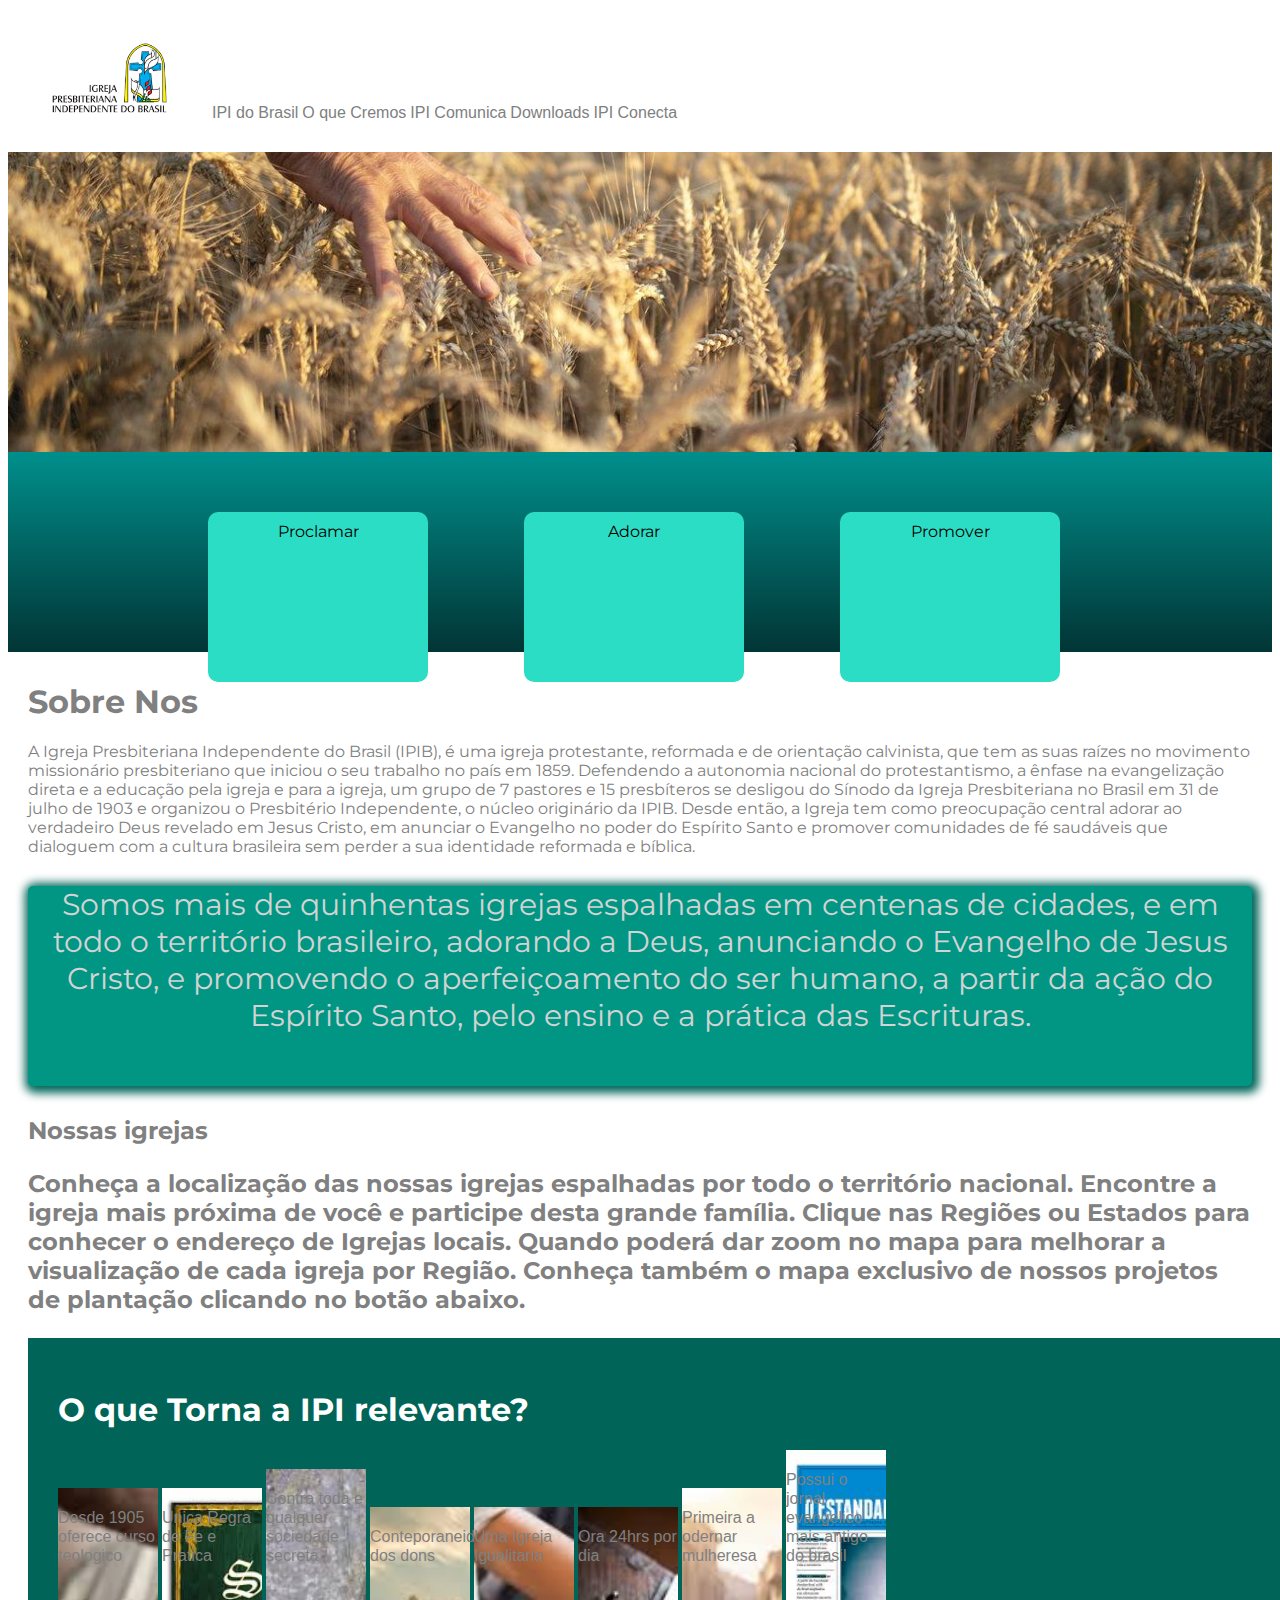
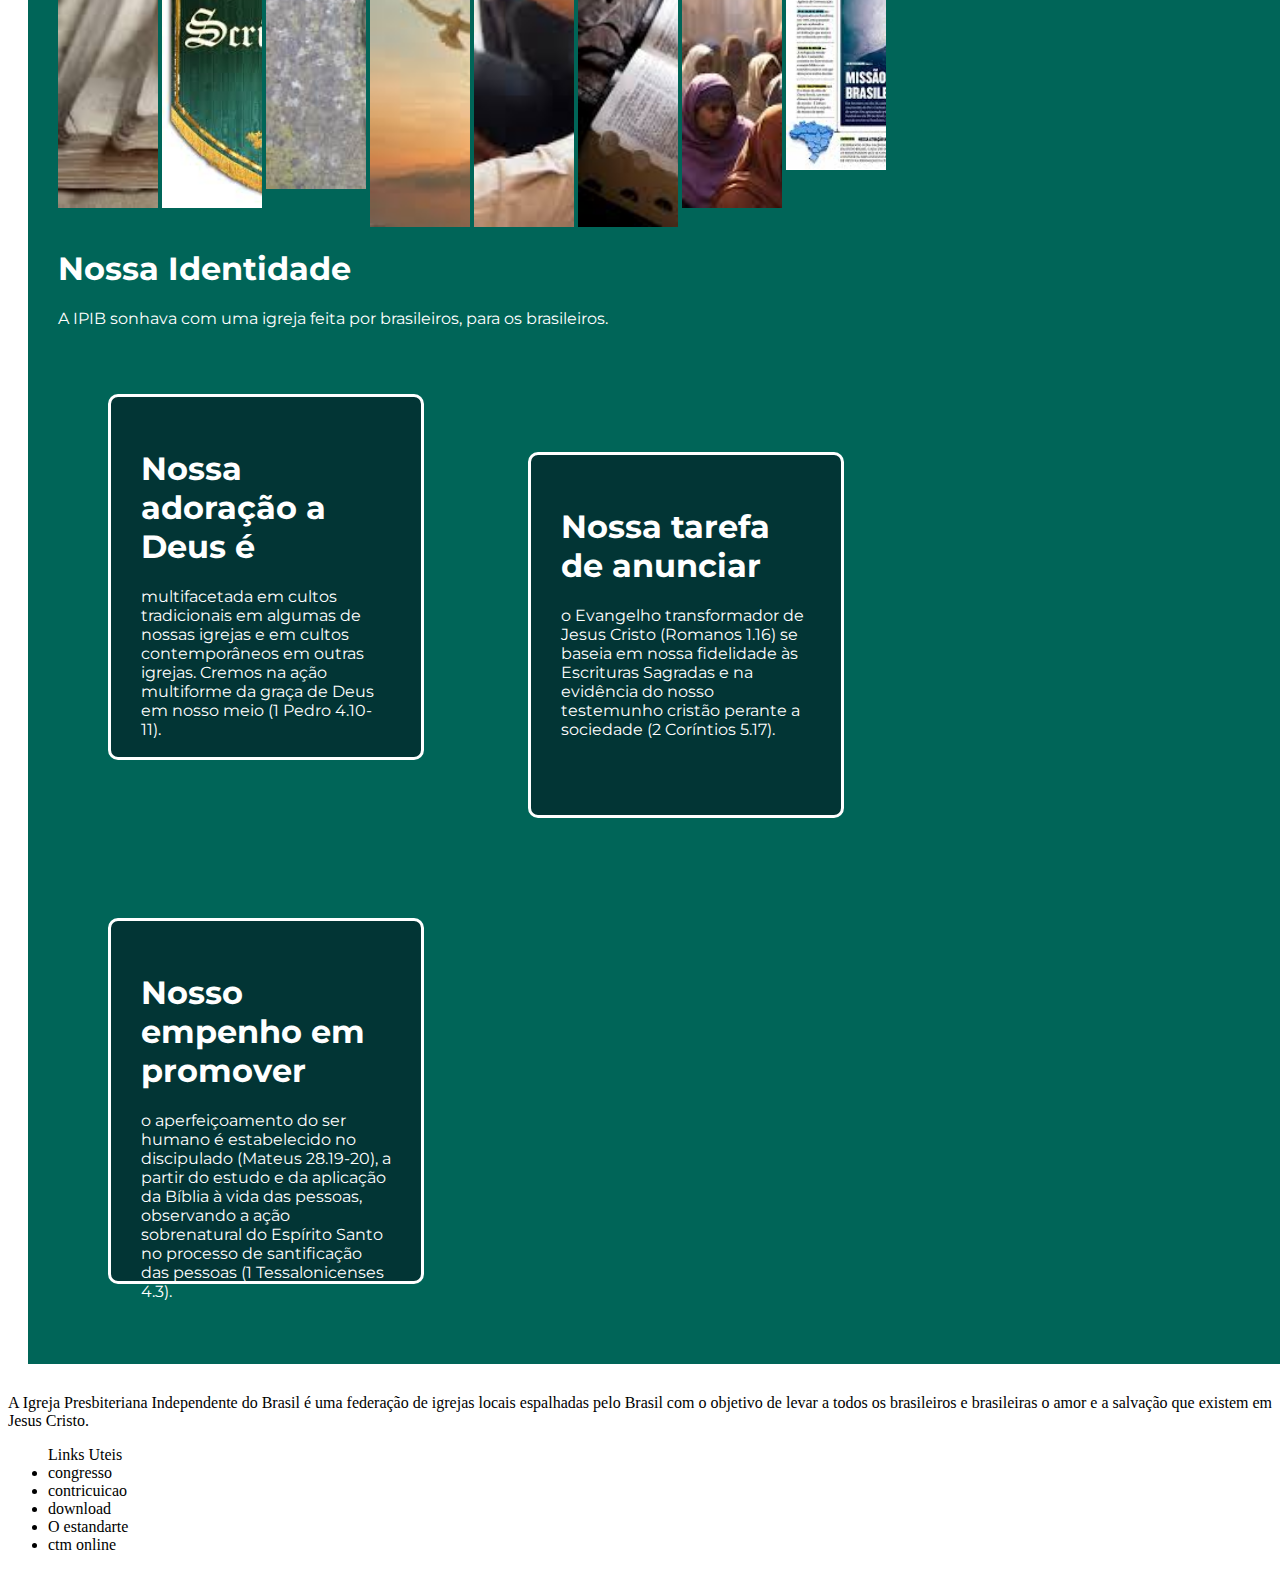
<file: index.html>
<!DOCTYPE html>
<html lang="pt-br">
<head>
    <meta charset="UTF-8">
    <meta name="viewport" content="width=device-width, initial-scale=1.0">
    <title>IPIB</title>
    <link rel="shortcut icon" href="imagens/ipi2.png" type="image/x-icon">
    <link rel="stylesheet" href="style.css">
    <style>
        @import url('https://fonts.googleapis.com/css2?family=Bebas+Neue&family=Figtree:ital,wght@0,300..900;1,300..900&family=Kaushan+Script&family=Montserrat:ital,wght@0,100..900;1,100..900&family=Roboto:ital,wght@0,100;0,300;0,400;0,500;0,700;0,900;1,100;1,300;1,400;1,500;1,700;1,900&display=swap');
        </style>
</head>
<header>
    <img src="imagens/ipi2.png" alt="">
    <a href="#">IPI do Brasil</a>
    <a href="#">O que Cremos</a>
    <a href="#">IPI Comunica</a>
    <a href="#">Downloads</a>
     <a href="#">IPI Conecta</a>
</header>
<div id="colheita"></div>
<section>
    <div class="adorar1">Adorar</div>
    <div class="adorar2">Proclamar</div>
    <div class="adorar3">Promover</div>
</section>
<main>
    <h1>Sobre Nos</h1>
    <p>
        A Igreja Presbiteriana Independente do Brasil (IPIB), é uma igreja protestante, reformada e de orientação calvinista, que tem as suas raízes no movimento missionário presbiteriano que iniciou o seu trabalho no país em 1859. Defendendo a autonomia nacional do protestantismo, a ênfase na evangelização direta e a educação pela igreja e para a igreja, um grupo de 7 pastores e 15 presbíteros se desligou do Sínodo da Igreja Presbiteriana no Brasil em 31 de julho de 1903 e organizou o Presbitério Independente, o núcleo originário da IPIB. Desde então, a Igreja tem como preocupação central adorar ao verdadeiro Deus revelado em Jesus Cristo, em anunciar o Evangelho no poder do Espírito Santo e promover comunidades de fé saudáveis que dialoguem com a cultura brasileira sem perder a sua identidade reformada e bíblica.
    </p>
    <p id="destaque">
        Somos mais de quinhentas igrejas espalhadas em centenas de cidades, e em todo o território brasileiro, adorando a Deus, anunciando o Evangelho de Jesus Cristo, e promovendo o aperfeiçoamento do ser humano, a partir da ação do Espírito Santo, pelo ensino e a prática das Escrituras.
    </p>
    <h2>
        Nossas igrejas
        <p>Conheça a localização das nossas igrejas espalhadas por todo o território nacional. Encontre a igreja mais próxima de você e participe desta grande família.

            Clique nas Regiões ou Estados para conhecer o endereço de Igrejas locais. Quando poderá dar zoom no mapa para melhorar a visualização de cada igreja por Região.
            
            Conheça também o mapa exclusivo de nossos projetos de plantação clicando no botão abaixo.
        </p>
    </h2>
    <aside>
        <h1>O que Torna a IPI relevante?</h1>
        <nav>
            <div id="cx1" class="cx"><a href="#">Desde 1905 oferece curso teologico</a></div>
            <div id="cx2" class="cx"><a href="#">Unica Regra de Fe e Pratica</a></div>
            <div id="cx3" class="cx"><a href="#">Contra toda e qualquer sociedade secreta</a></div>
            <div id="cx4" class="cx"><a href="#">Conteporaneidade dos dons</a></div>
            <div id="cx5" class="cx"><a href="#">Uma Igreja Igualitaria</a></div>
            <div id="cx6" class="cx"><a href="#">Ora 24hrs por dia</a></div>
            <div id="cx7" class="cx"><a href="#">Primeira a odernar mulheresa</a></div>
            <div id="cx8" class="cx"><a href="#">Possui o jornal evangelico mais antigo do brasil</a></div>
        </nav>
        <h1>Nossa Identidade</h1>
        <p>A IPIB sonhava com uma igreja feita por brasileiros, para os brasileiros.</p>
        <div id="adoracao" class="card">
            <h1>Nossa adoração a Deus é</h1>
            <p>multifacetada em cultos tradicionais em algumas de nossas igrejas e em cultos contemporâneos em outras igrejas. Cremos na ação multiforme da graça de Deus em nosso meio
                (1 Pedro 4.10-11).</p>
        </div>
        <div id="tarefa" class="card">
            <h1>Nossa tarefa de anunciar</h1>
            <p>o Evangelho transformador de Jesus Cristo (Romanos 1.16) se baseia em nossa fidelidade às Escrituras Sagradas e na evidência do nosso testemunho cristão perante a sociedade
                (2 Coríntios 5.17).
            </p>
        </div>
        <div id="empenho" class="card">
            <h1>Nosso empenho em promover</h1>
            <p>o aperfeiçoamento do ser humano é estabelecido no discipulado (Mateus 28.19-20), a partir do estudo e da aplicação da Bíblia à vida das pessoas, observando a ação sobrenatural do Espírito Santo no processo de santificação das pessoas
                (1 Tessalonicenses 4.3).
            </p>
        </div>
    </aside>
</main>
<footer>
    <div>
        A Igreja Presbiteriana Independente do Brasil
é uma federação de igrejas locais espalhadas pelo Brasil com o objetivo de levar a todos os brasileiros e brasileiras o amor e a salvação que existem em Jesus Cristo.
    </div>
    <ul>
        Links Uteis
        <li><a href="#"></a>congresso</li>
        <li><a href="#"></a>contricuicao</li>
        <li><a href="#"></a>download</li>
        <li><a href="#"></a>O estandarte</li>
        <li><a href="#"></a>ctm online</li>
    </ul>
</footer>
<body>
    
</body>
</html>
</file>
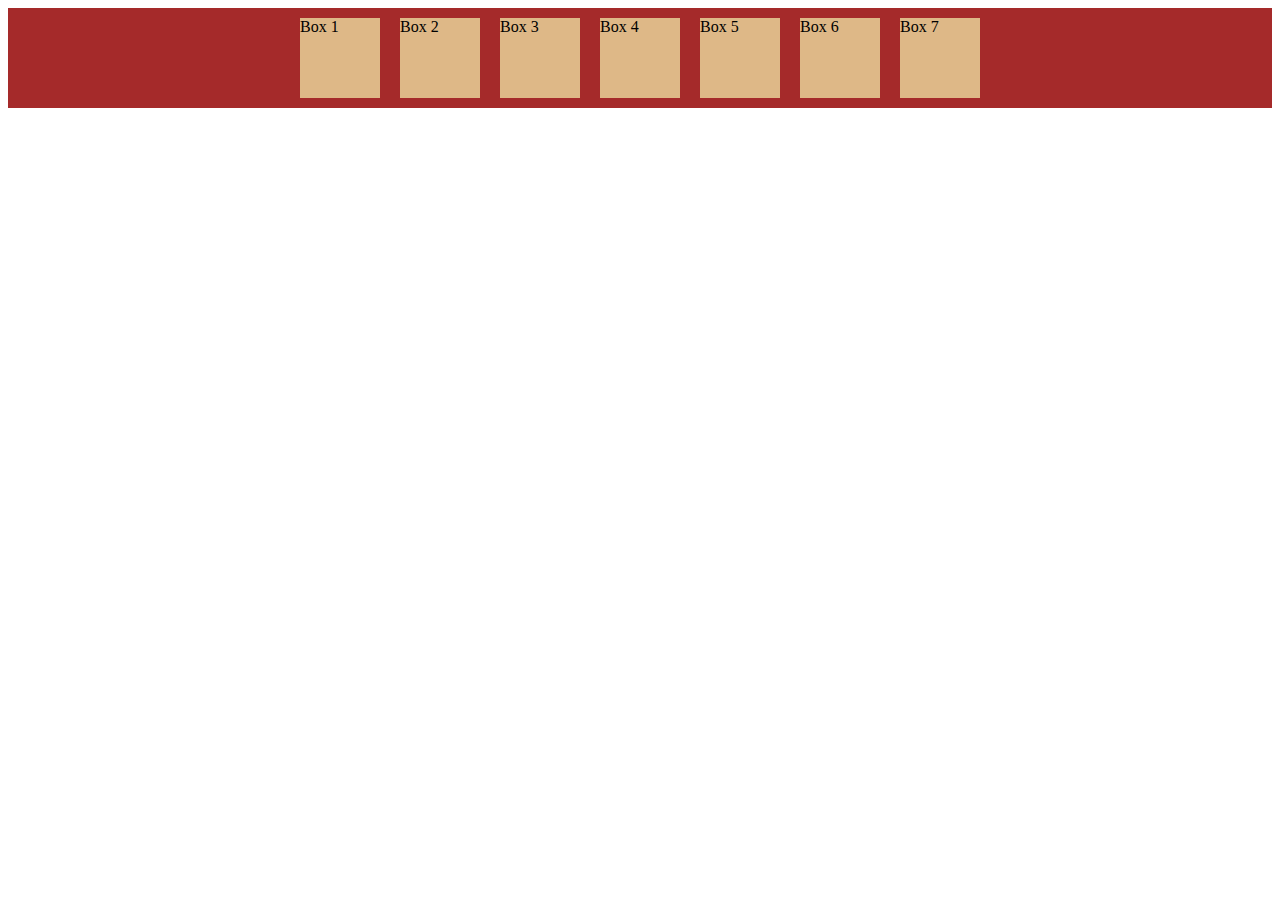
<file: aling-content/index.html>
<!DOCTYPE html>
<html lang="pt-br">
<head>
    <meta charset="UTF-8">
    <meta name="viewport" content="width=device-width, initial-scale=1.0">
    <title>align-center</title>
    <style>
        div.pai{
            background-color: brown;
            display: flex;
            flex-flow: row wrap;
            justify-content: center;
           
        }
        div.filho{
            background-color: burlywood;
        }
        div.filho{
            height: 80px;
            width: 80px;
            margin: 10px;
        }
    </style>
</head>
<body>
    <div class="pai">
        <div class="filho" id="i1">Box 1</div>
        <div class="filho" id="i2">Box 2</div>
        <div class="filho" id="i3">Box 3</div>
        <div class="filho" id="i4">Box 4</div>
        <div class="filho" id="i5">Box 5</div>
        <div class="filho" id="i6">Box 6</div>
        <div class="filho" id="i6">Box 7</div>
    </div>
</body>
</html>
</file>
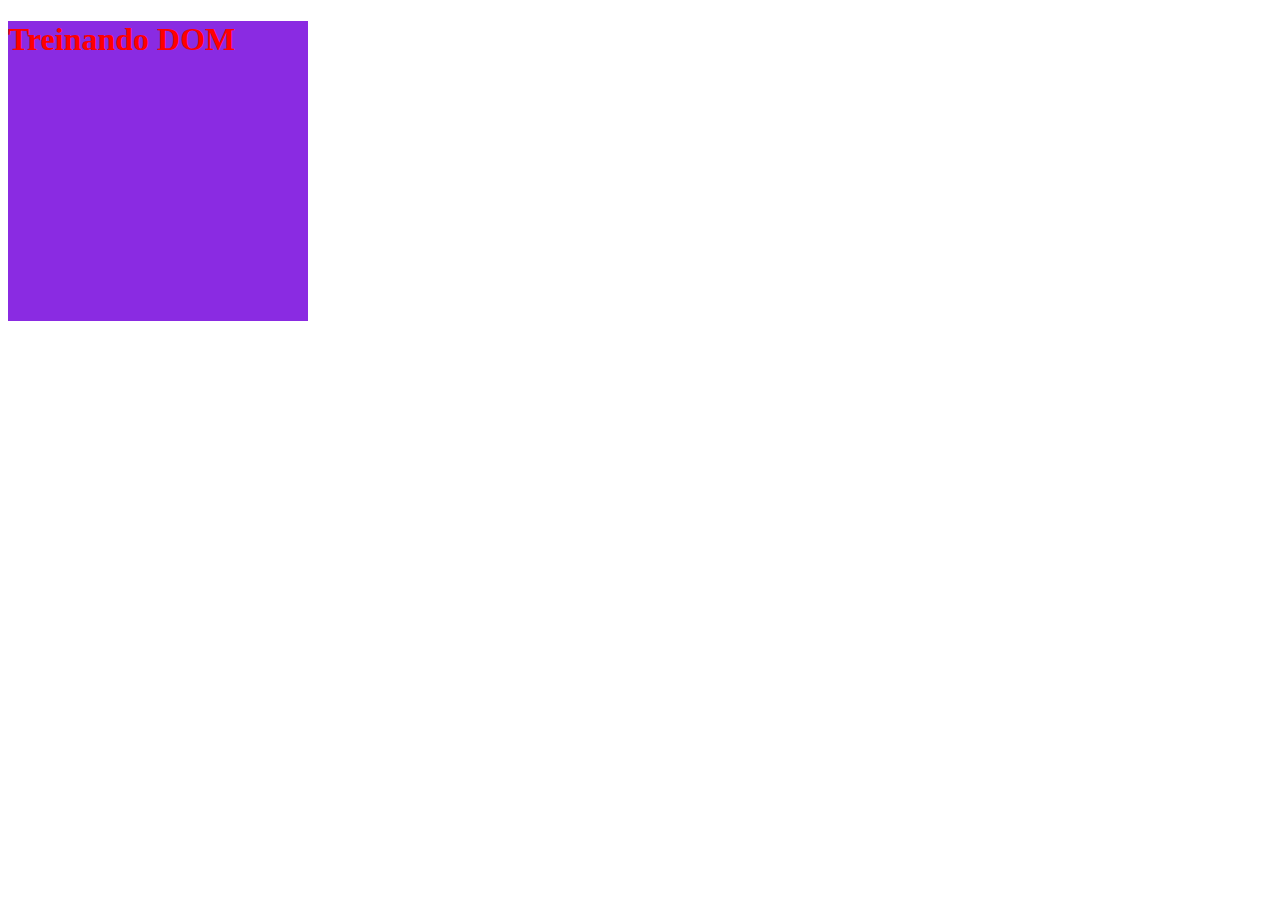
<file: DOM/index.html>
<!DOCTYPE html>
<html lang="en">
<head>
    <meta charset="UTF-8">
    <meta name="viewport" content="width=device-width, initial-scale=1.0">
    <title>Document</title>
    <style>
        div#dom{
            background-color: blueviolet;
            color: white;
            width: 300px;
            height: 300px;
        }
    </style>
</head>
<body>
    <div id="dom">
        <h1>Treinando DOM</h1>
    </div>
    <script>
        let dom = window.document.getElementsByTagName ('h1')[0]
        dom.style.color='red'
    </script>
</body>
</html>
</file>
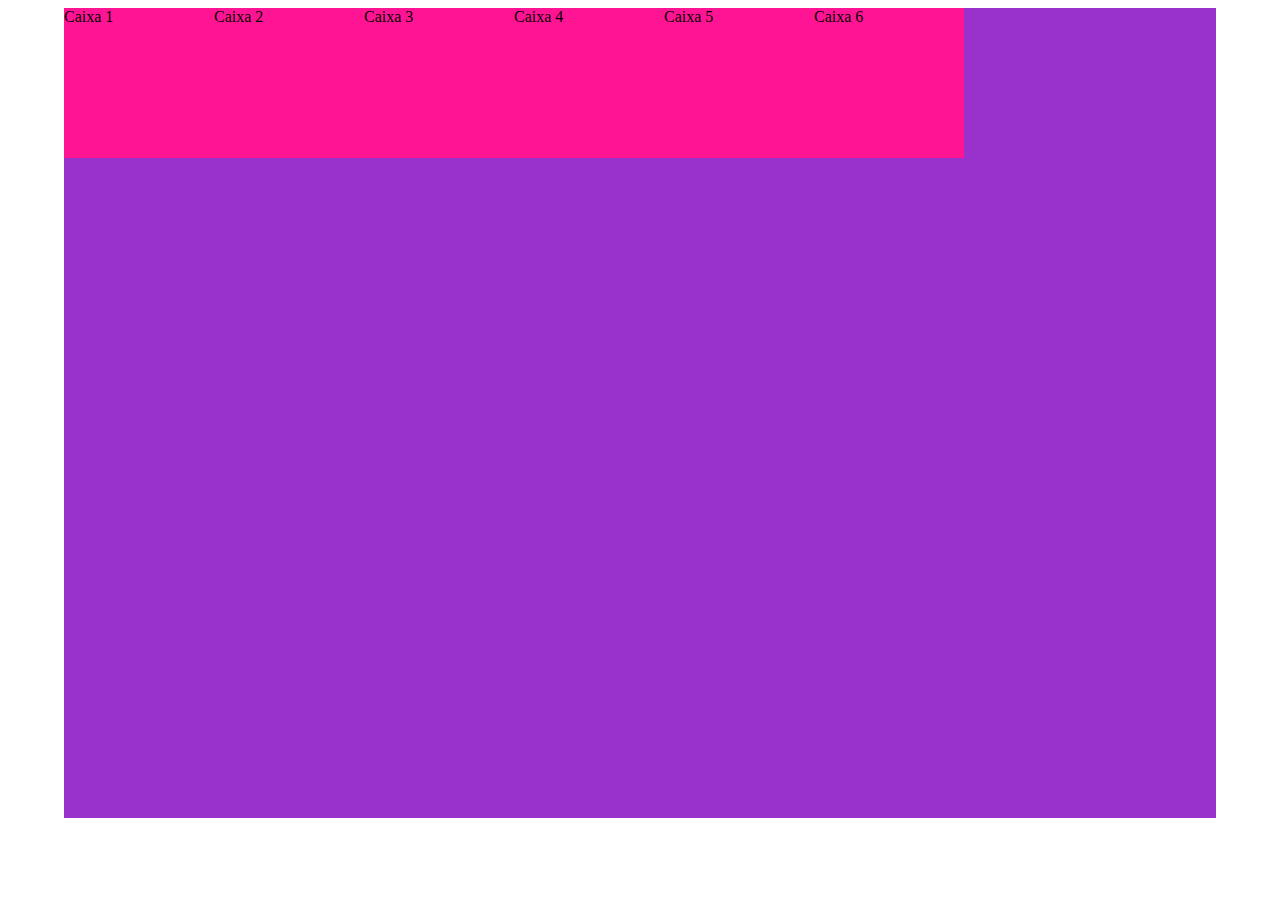
<file: flex-box/index.html>
<!DOCTYPE html>
<html lang="en">
<head>
    <meta charset="UTF-8">
    <meta name="viewport" content="width=device-width, initial-scale=1.0">
    <title>Flex box</title>
    <style>
        div.pai{
            height: 90vh;
            width: 90vw;
            background-color: darkorchid;
            display: flex;
            flex-flow: row wrap;
            margin: auto;
            
            
        }
        div.filho{
            justify-items:center ;
            background-color: deeppink;
            width: 150px;
            height: 150px;
        }
    </style>
</head>
<body>
    <div class="pai">
        <div class="filho">Caixa 1</div>
        <div class="filho">Caixa 2</div>
        <div class="filho">Caixa 3</div>
        <div class="filho">Caixa 4</div>
        <div class="filho">Caixa 5</div>
        <div class="filho">Caixa 6</div>
    </div>
</body>
</html>
</file>
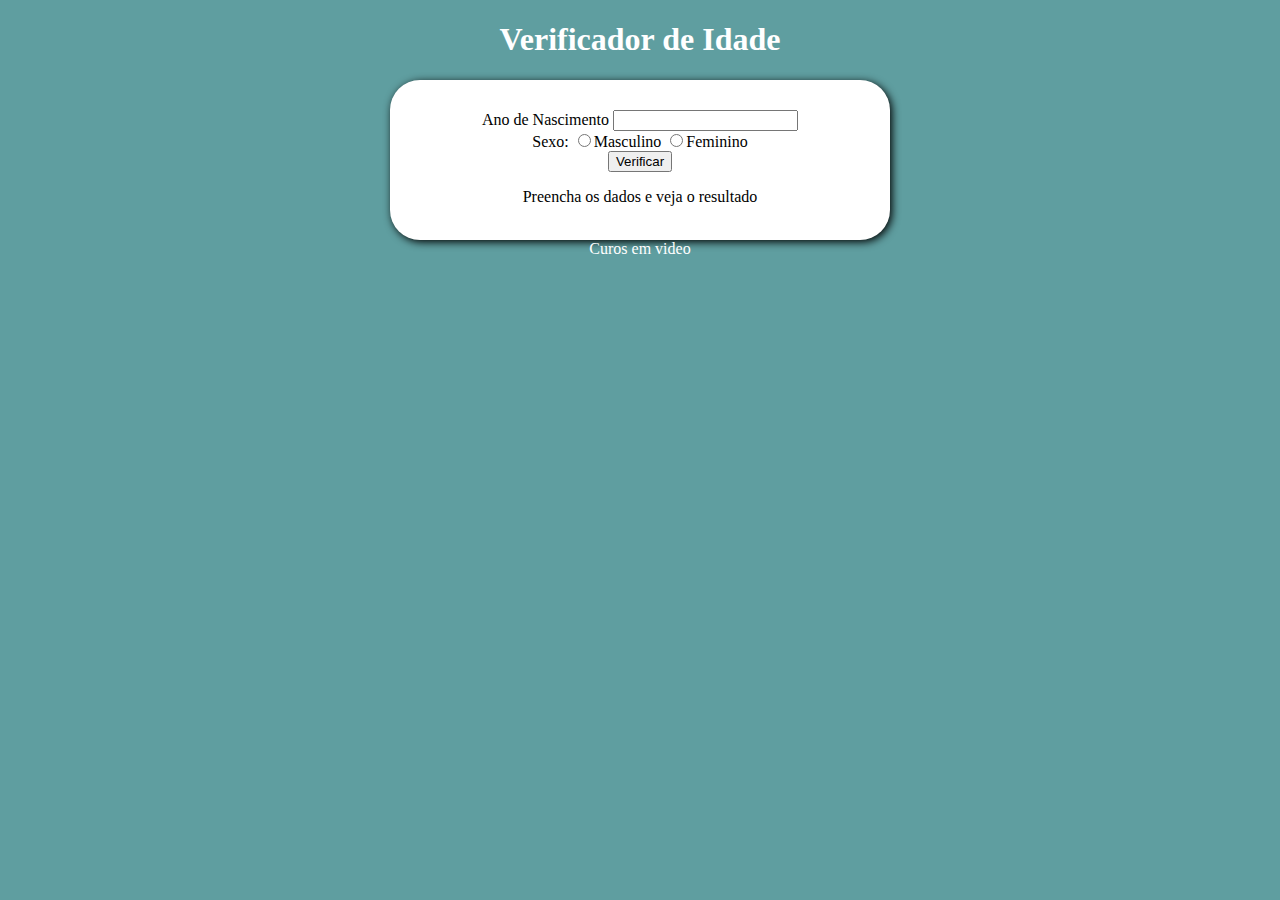
<file: if_else/index.html>
<!DOCTYPE html>
<html lang="pt-br">
<head>
    <meta charset="UTF-8">
    <meta name="viewport" content="width=device-width, initial-scale=1.0">
    <title>Idade</title>
    <link rel="stylesheet" href="style.css">
    <script src="script.js"></script>
</head>
<body>
    <main>
        <header>
            <h1>Verificador de Idade</h1>
        </header>
        <section class="box">
            <div>
                <label for="anoNascimento">
                    Ano de Nascimento <input type="number" name="nasc" id="anoNascimento">
                </label>
            </div>
            <div>
               Sexo:
               <label for="mas">
                <input type="radio" name="sexo" id="mas">Masculino
               </label>
               <label for="fem">
                <input type="radio" name="sexo" id="fem">Feminino
               </label>
            </div>
            <div>
                <input type="button" value="Verificar" onclick="verificar()">
            </div>
            <div id="res">
                <p>Preencha os dados e veja o resultado</p>
            </div>
        </section>
    </main>
    <footer>Curos em video</footer>
</body>
</html>
</file>
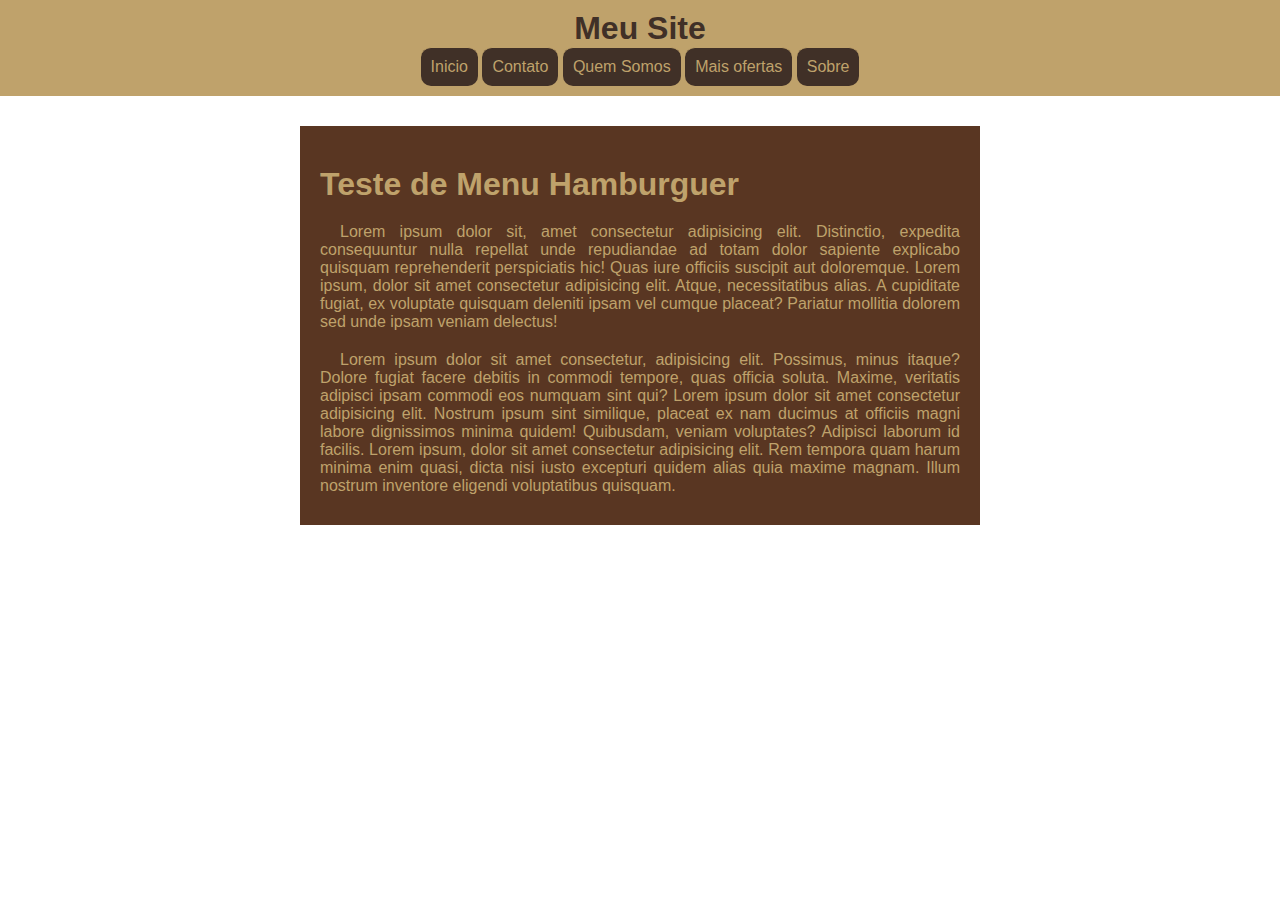
<file: menu-hamburguer/index.html>
<!DOCTYPE html>
<html lang="pt-br">
<head>
    <meta charset="UTF-8">
    <meta name="viewport" content="width=device-width, initial-scale=1.0">
    <title>Document</title>
    <link rel="stylesheet" href="style.css">
    <link rel="stylesheet" href="media.css">
    <link rel="stylesheet" href="https://fonts.googleapis.com/css2?family=Material+Symbols+Outlined:opsz,wght,FILL,GRAD@20..48,100..700,0..1,-50..200&icon_names=menu" />
</head>
<body>
    <header>
        <h1>Meu Site</h1>
        <span id="burguer" class="material-symbols-outlined" onclick="clickMenu()">menu</span>
        <menu id="itens">
            <ul>
                <li><a href="#">Inicio</a></li>
                <li><a href="#">Contato</a></li>
                <li><a href="#">Quem Somos</a></li>
                <li><a href="#">Mais ofertas</a></li>
                <li><a href="#">Sobre</a></li>
            </ul>
        </menu>
    </header>
    <main>
        <h1>Teste de Menu Hamburguer</h1>
        <p>Lorem ipsum dolor sit, amet consectetur adipisicing elit. Distinctio, expedita consequuntur nulla repellat unde repudiandae ad totam dolor sapiente explicabo quisquam reprehenderit perspiciatis hic! Quas iure officiis suscipit aut doloremque. Lorem ipsum, dolor sit amet consectetur adipisicing elit. Atque, necessitatibus alias. A cupiditate fugiat, ex voluptate quisquam deleniti ipsam vel cumque placeat? Pariatur mollitia dolorem sed unde ipsam veniam delectus!
        </p>
        <p>Lorem ipsum dolor sit amet consectetur, adipisicing elit. Possimus, minus itaque? Dolore fugiat facere debitis in commodi tempore, quas officia soluta. Maxime, veritatis adipisci ipsam commodi eos numquam sint qui? Lorem ipsum dolor sit amet consectetur adipisicing elit. Nostrum ipsum sint similique, placeat ex nam ducimus at officiis magni labore dignissimos minima quidem! Quibusdam, veniam voluptates? Adipisci laborum id facilis. Lorem ipsum, dolor sit amet consectetur adipisicing elit. Rem tempora quam harum minima enim quasi, dicta nisi iusto excepturi quidem alias quia maxime magnam. Illum nostrum inventore eligendi voluptatibus quisquam.</p>
    </main>
    <script>
        function clickMenu() {
            if (itens.style.display =='block'){
                itens.style.display='none'
            }else{
                itens.style.display='block'
            }
        }
    </script>
</body>
</html>
</file>
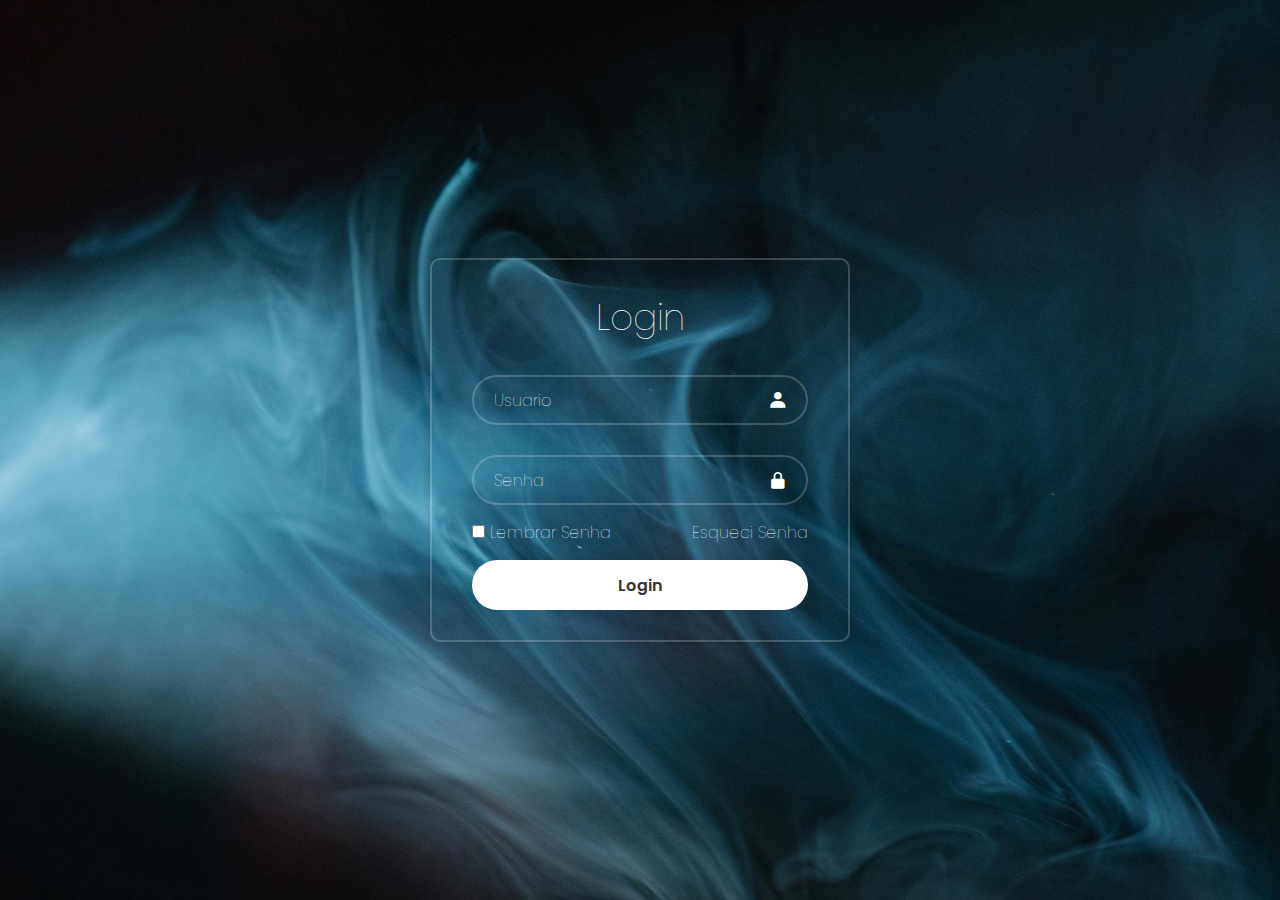
<file: tela_login/index.html>
<!DOCTYPE html>
<html lang="en">
<head>
    <meta charset="UTF-8">
    <meta name="viewport" content="width=device-width, initial-scale=1.0">
    <link rel="stylesheet" href="style.css">
    <script></script>
    <link
    href='https://unpkg.com/boxicons@2.1.4/css/boxicons.min.css'
    rel='stylesheet'> 
    
    <title>Login</title>
</head>
<body>
    <main class="container">
        <form action="">
            <h1>Login</h1>
            <div class="input-box">
                <input type="email" placeholder="Usuario" id="user">
                <i class="bx bxs-user" ></i>
            </div>
            <div class="input-box">
                <input type="password" name="" id="senha" placeholder="Senha">
                <i class="bx bxs-lock-alt" ></i>
            </div>
            <div class="remember-forgot">
                <label for="">
                    <input type="checkbox" name="" id="">Lembrar Senha
                </label>
                <a href="#">Esqueci Senha</a>
            </div>
            <button type="submit" class="login" onclick="logar()" > Login</button>
        </form>
    </main>
    <script src="script.js"></script>
</body>
</html>
</file>
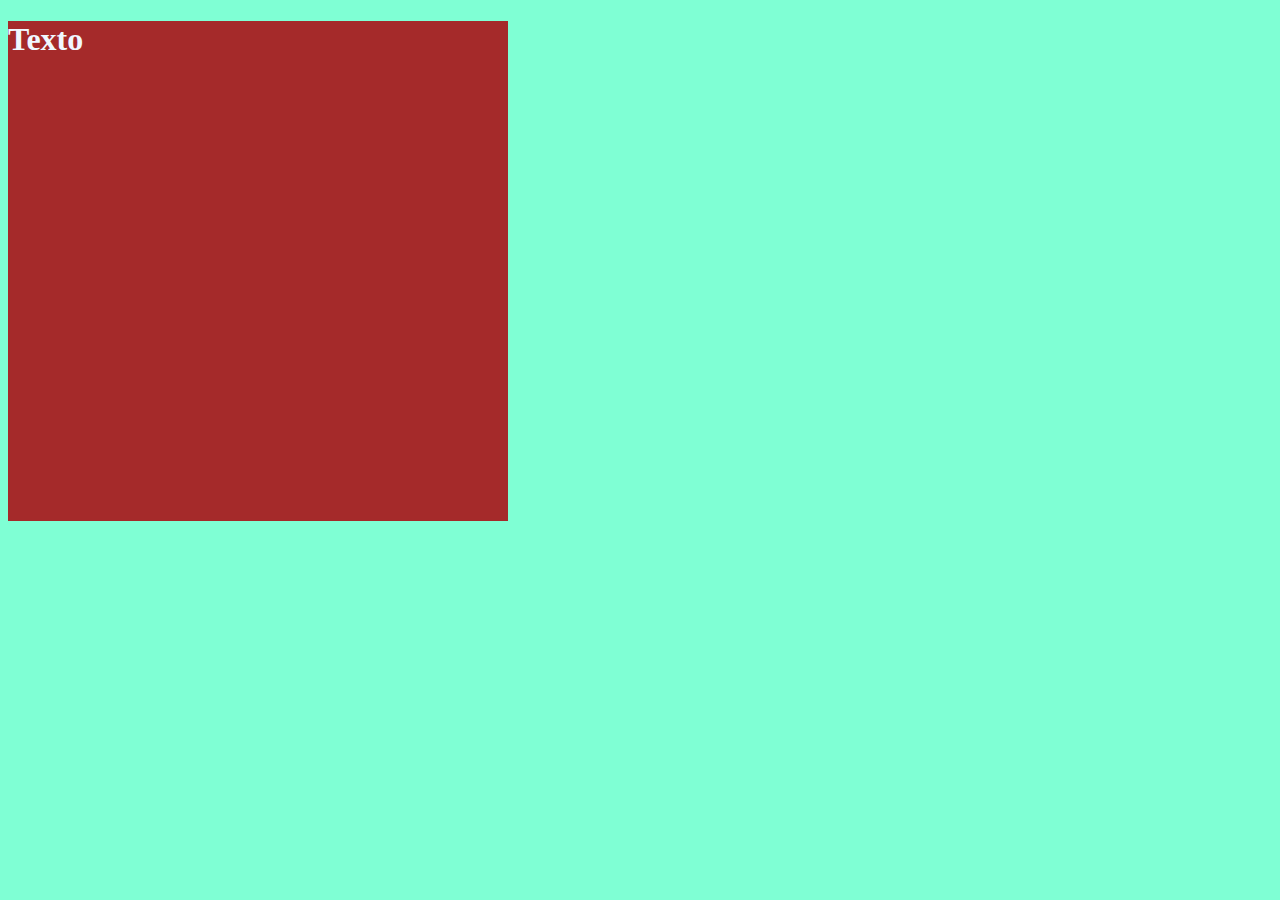
<file: treinamento_javascript/index.html>
<!DOCTYPE html>
<html lang="en">
<head>
    <meta charset="UTF-8">
    <meta name="viewport" content="width=device-width, initial-scale=1.0">
    <link rel="stylesheet" href="">
    <title>Document</title>
    <script src="js.js"></script>
    <link rel="stylesheet" href="style.css">
</head>
<body>
    <main>
        <section >
            <div class="titulo">
                <h1>Texto</h1>
            </div>
            <p>

            </p>
        </section>
        <aside>
            <h2>

            </h2>
        </aside>
    </main>
    
</body>
</html>
</file>
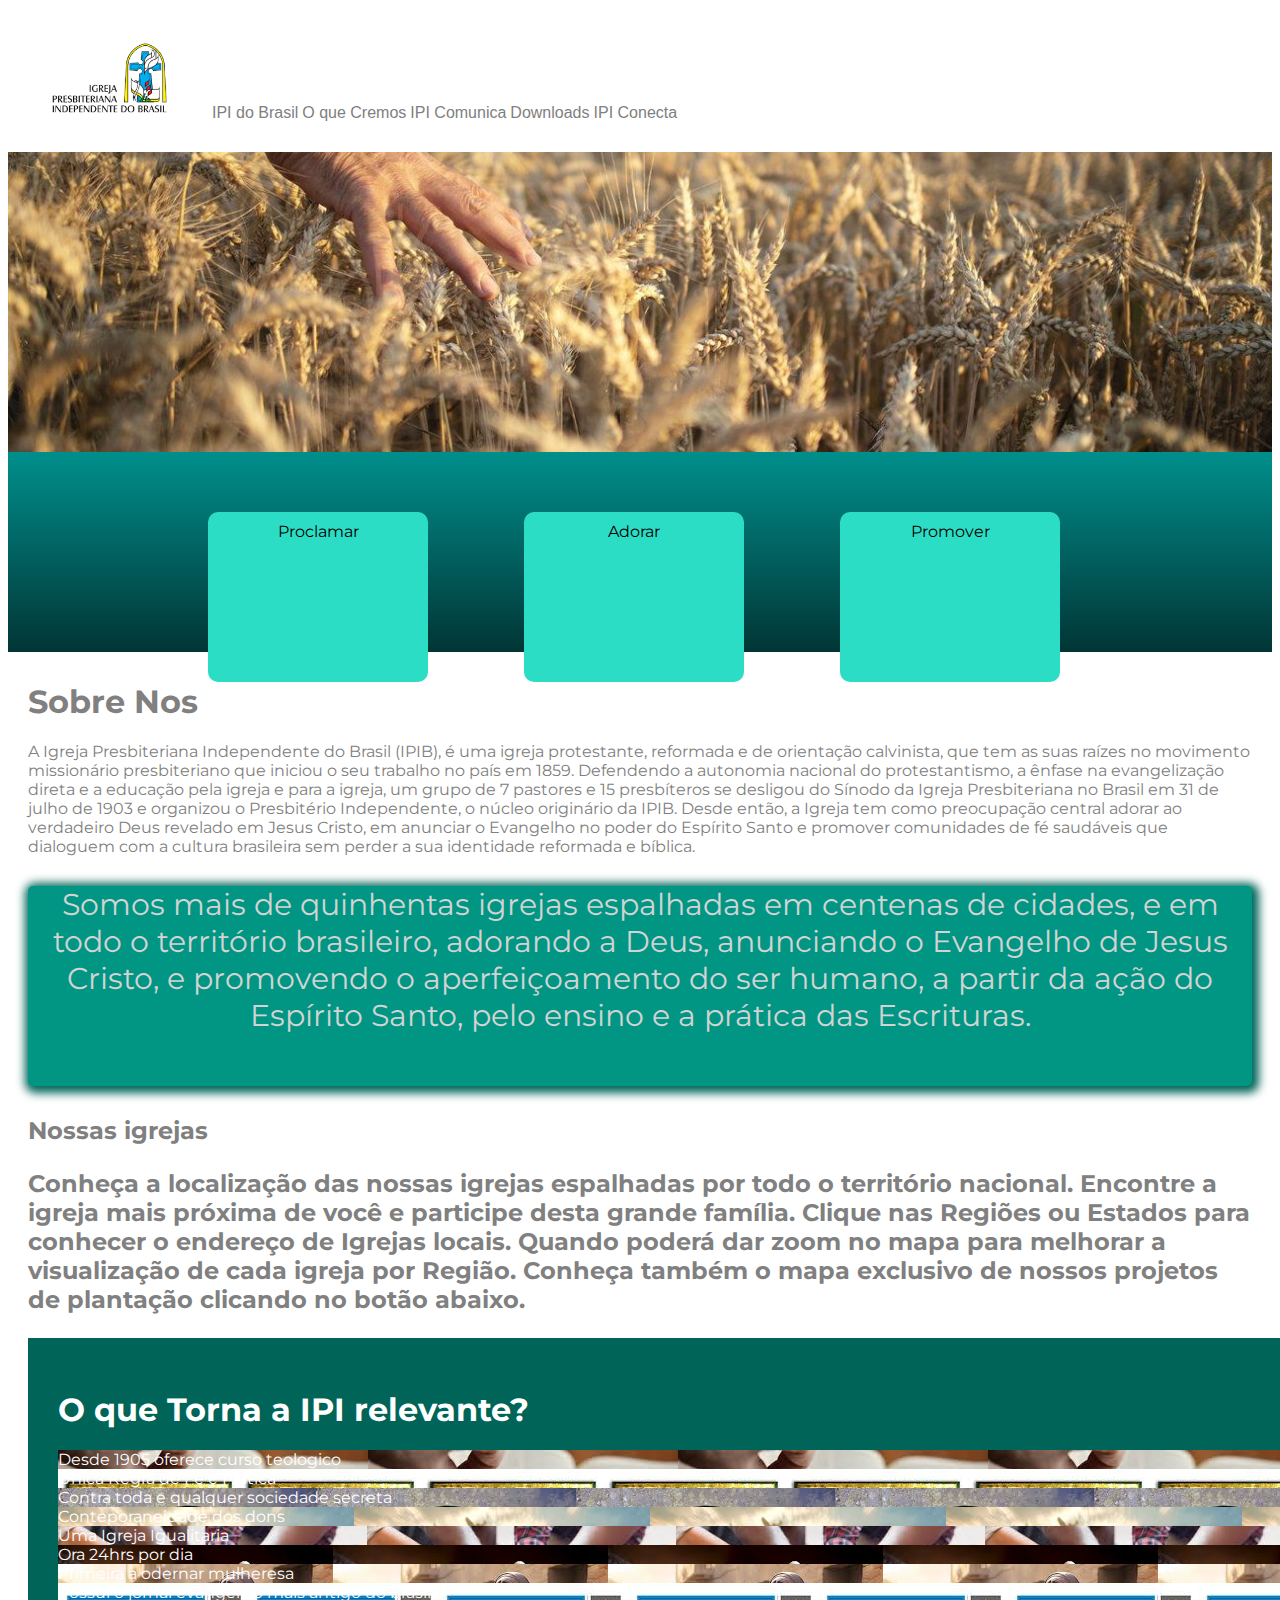
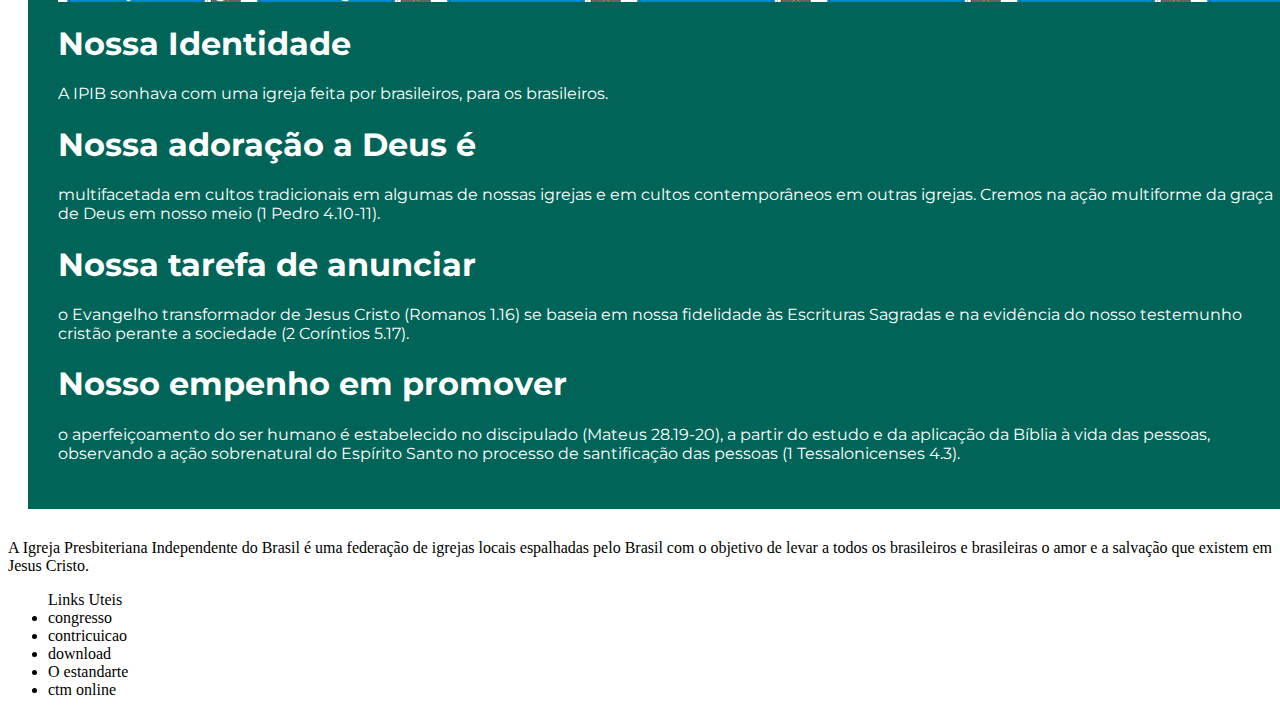
<file: ipi.html>
<!DOCTYPE html>
<html lang="pt-br">
<head>
    <meta charset="UTF-8">
    <meta name="viewport" content="width=device-width, initial-scale=1.0">
    <title>IPIB</title>
    <link rel="shortcut icon" href="imagens/ipi2.png" type="image/x-icon">
    <link rel="stylesheet" href="style.css">
    <style>
        @import url('https://fonts.googleapis.com/css2?family=Bebas+Neue&family=Figtree:ital,wght@0,300..900;1,300..900&family=Kaushan+Script&family=Montserrat:ital,wght@0,100..900;1,100..900&family=Roboto:ital,wght@0,100;0,300;0,400;0,500;0,700;0,900;1,100;1,300;1,400;1,500;1,700;1,900&display=swap');
        </style>
</head>
<header>
    <img src="imagens/ipi2.png" alt="">
    <a href="#">IPI do Brasil</a>
    <a href="#">O que Cremos</a>
    <a href="#">IPI Comunica</a>
    <a href="#">Downloads</a>
     <a href="#">IPI Conecta</a>
</header>
<div id="colheita"></div>
<section>
    <div class="adorar1">Adorar</div>
    <div class="adorar2">Proclamar</div>
    <div class="adorar3">Promover</div>
</section>
<main>
    <h1>Sobre Nos</h1>
    <p>
        A Igreja Presbiteriana Independente do Brasil (IPIB), é uma igreja protestante, reformada e de orientação calvinista, que tem as suas raízes no movimento missionário presbiteriano que iniciou o seu trabalho no país em 1859. Defendendo a autonomia nacional do protestantismo, a ênfase na evangelização direta e a educação pela igreja e para a igreja, um grupo de 7 pastores e 15 presbíteros se desligou do Sínodo da Igreja Presbiteriana no Brasil em 31 de julho de 1903 e organizou o Presbitério Independente, o núcleo originário da IPIB. Desde então, a Igreja tem como preocupação central adorar ao verdadeiro Deus revelado em Jesus Cristo, em anunciar o Evangelho no poder do Espírito Santo e promover comunidades de fé saudáveis que dialoguem com a cultura brasileira sem perder a sua identidade reformada e bíblica.
    </p>
    <p id="destaque">
        Somos mais de quinhentas igrejas espalhadas em centenas de cidades, e em todo o território brasileiro, adorando a Deus, anunciando o Evangelho de Jesus Cristo, e promovendo o aperfeiçoamento do ser humano, a partir da ação do Espírito Santo, pelo ensino e a prática das Escrituras.
    </p>
    <h2>
        Nossas igrejas
        <p>Conheça a localização das nossas igrejas espalhadas por todo o território nacional. Encontre a igreja mais próxima de você e participe desta grande família.

            Clique nas Regiões ou Estados para conhecer o endereço de Igrejas locais. Quando poderá dar zoom no mapa para melhorar a visualização de cada igreja por Região.
            
            Conheça também o mapa exclusivo de nossos projetos de plantação clicando no botão abaixo.
        </p>
    </h2>
    <aside>
        <h1>O que Torna a IPI relevante?</h1>
        <nav>
            <div id="cx1">Desde 1905 oferece curso teologico</div>
            <div id="cx2">Unica Regra de Fe e Pratica</div>
            <div id="cx3">Contra toda e qualquer sociedade secreta</div>
            <div id="cx4">Conteporaneidade dos dons</div>
            <div id="cx5">Uma Igreja Igualitaria</div>
            <div id="cx6">Ora 24hrs por dia</div>
            <div id="cx7">Primeira a odernar mulheresa</div>
            <div id="cx8">Possui o jornal evangelico mais antigo do brasil</div>
        </nav>
        <h1>Nossa Identidade</h1>
        <p>A IPIB sonhava com uma igreja feita por brasileiros, para os brasileiros.</p>
        <div id="adoracao">
            <h1>Nossa adoração a Deus é</h1>
            <p>multifacetada em cultos tradicionais em algumas de nossas igrejas e em cultos contemporâneos em outras igrejas. Cremos na ação multiforme da graça de Deus em nosso meio
                (1 Pedro 4.10-11).</p>
        </div>
        <div id="tarefa">
            <h1>Nossa tarefa de anunciar</h1>
            <p>o Evangelho transformador de Jesus Cristo (Romanos 1.16) se baseia em nossa fidelidade às Escrituras Sagradas e na evidência do nosso testemunho cristão perante a sociedade
                (2 Coríntios 5.17).
            </p>
        </div>
        <div id="empenho">
            <h1>Nosso empenho em promover</h1>
            <p>o aperfeiçoamento do ser humano é estabelecido no discipulado (Mateus 28.19-20), a partir do estudo e da aplicação da Bíblia à vida das pessoas, observando a ação sobrenatural do Espírito Santo no processo de santificação das pessoas
                (1 Tessalonicenses 4.3).
            </p>
        </div>
    </aside>
</main>
<footer>
    <div>
        A Igreja Presbiteriana Independente do Brasil
é uma federação de igrejas locais espalhadas pelo Brasil com o objetivo de levar a todos os brasileiros e brasileiras o amor e a salvação que existem em Jesus Cristo.
    </div>
    <ul>
        Links Uteis
        <li><a href="#"></a>congresso</li>
        <li><a href="#"></a>contricuicao</li>
        <li><a href="#"></a>download</li>
        <li><a href="#"></a>O estandarte</li>
        <li><a href="#"></a>ctm online</li>
    </ul>
</footer>
<body>
    
</body>
</html>
</file>
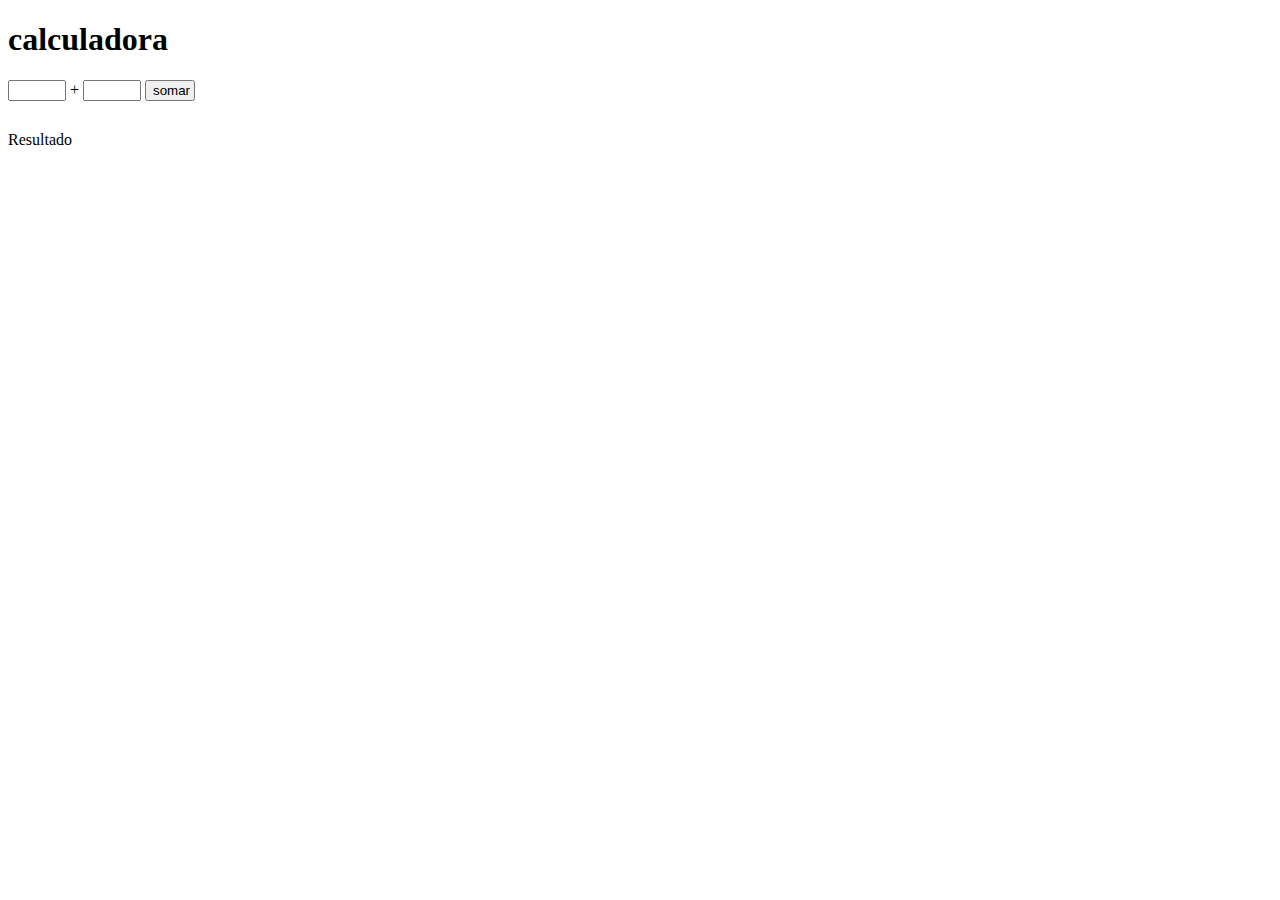
<file: DOM/domevent.html>
<!DOCTYPE html>
<html lang="pt-br">
<head>
    <meta charset="UTF-8">
    <meta name="viewport" content="width=device-width, initial-scale=1.0">
    <title>Eventdom</title>
    <style>
        input{
            width: 50px;
            margin-bottom: 30px;
        }
    </style>
</head>
<body>
    <h1>calculadora</h1>
    <input type="number" name="t1" id="t1"> +
    <input type="number" name="t2" id="t2">
    <input type="button" value="somar" onclick="somar()">
    <div id="res">Resultado</div>
    <script>
        function somar(){
            let tx1 = window.document.getElementById('t1')
            let tx2 = window.document.getElementById('t2')
            let n1 = parseInt(tx1.value)
            let n2 = parseInt(tx2.value)
            let soma = n1+n2
            res.innerHTML = 'a soma é '  + soma

        }
    </script>
</body>
</html>
</file>
<file: style.css>
@charset "UTF-8"


:root{
    --cor1: #FFFFFF;
    --verde1: #076F62;
    --verde2: #006558;
    --verde3: #009683 ;
}

header{
    padding-bottom: 30px;
}
div#colheita{
    height: 300px;
    background-image: url('imagens/colheira.jpg');
    background-position: center;
    background-repeat: no-repeat;
    background-size: cover;
   
}

a{
    font-family: Arial, Helvetica, sans-serif;
    color: gray;
    text-decoration: none;
    padding-bottom: 30px;
    

}
a:hover{
    color: var(--verde2);
}
img{
    width: 100px;


}
main {
    margin: 30px 20px 30px 20px;
    background-color: var(--cor1);
    color: gray;
    font-family: "Montserrat", serif;
    font-optical-sizing: auto;
    font-weight: <weight>;
    font-style: normal;
    
}
#destaque{
    background-color: #009683;
    height: 200px;
    color: lightgray;
    text-align: center;
    font-size: 30px;
    border-radius: 5px;
    box-shadow: 2px 2px 10px 5px #006558;
    text-shadow: 3px 3px 3px 3px black;
}
.adorar1{
    text-align: center;
    background-color: #2cddc5;
    height: 150px;
    width: 200px;
    display: inline-block;
    padding-top: 50px;
    margin: auto;
    margin-left: 200px;
    border-radius: 10px;
    padding: 10px 10px 10px ;
    position: absolute;
    top: 30%;
    left: 25%;
    font-family: "Montserrat", serif;
}
.adorar2{
    text-align: center;
    background-color: #2cddc5;
    height: 150px;
    width: 200px;
    display: inline-block;
    padding-top: 50px;
    margin: auto;
    margin-left: 200px;
    border-radius: 10px;
    padding: 10px 10px 10px ;
    position: absolute;
    top: 30%;
    left: 0%;
    font-family: "Montserrat", serif;
}
.adorar3{
    text-align: center;
    background-color:#2cddc5;
    height: 150px;
    width: 200px;
    display: inline-block;
    padding-top: 50px;
    margin: auto;
    margin-left: 200px;
    border-radius: 10px;
    padding: 10px 10px 10px ;
    position: absolute;
    top:  30%;
    left: 50%;
    font-family: "Montserrat", serif;

}
section{
    background-image: linear-gradient(to top,#023535,#008F8C );
    position: relative;
    height: 200px;
    width: 100%;
    
}
.adorar1:hover{
    background-color:#DAFDBA;
    transition: .5s;
    color: #245561;
    top: 5%;
}
.adorar2:hover{
    background-color:#DAFDBA;
    transition: .5s;
    color: #245561;
    top: 5%;
}
.adorar3:hover{
    background-color:#DAFDBA;
    transition: .5s;
    color: #245561;
    top: 5%;
}
    
header > img {
    height: 80px;
    width: 200px;
    padding-top: 30px;
}
.card{
    background-color: #023535;
    color: white;
    border: 3px solid white;
    font-family: "Montserrat", serif;
    width: 250px;
    height: 300px;
    padding: 30px;
    display: inline-block;
    border-radius: 10px;
    margin: 50px;
}

aside{
    background-color: #006558;
    width: 100%;
    color:white ;
    padding: 30px;
    text-decoration: none;
}
aside  h1{
    text-decoration: none;
    font-family: "Montserrat", serif;
}
nav{
    margin: auto;
    
}
.cx{
    display:inline-block;
    height: 300px;
    width: 100px;
    padding-top: 20px;
    background-repeat: no-repeat;
    background-size: cover;
}
div#cx1{
    background-image: url('imagens/teo.jpg');
}
div#cx2{
    background-image: url('imagens/ss.jpg');

}
div#cx3{
    background-image: url('imagens/macon.jpg');
 
}
div#cx4{
    background-image: url('imagens/dons.jpg');
    
}
div#cx5{
    background-image: url('imagens/igualdade.jpg');
}
div#cx6{
    background-image: url('imagens/oracao.jpg');

}
div#cx7{
    background-image: url('imagens/pastora.jpg');
  
}
div#cx8{
    background-image: url('imagens/jornal.jpg');

}
</file>
<file: if_else/style.css>
@charset "UTF-8";

body{
    text-align: center;
    background-color: cadetblue;
    color: white;
}
.box{
    color: black;
    background-color: white;
    width: 500px;
    height: 100px;
    margin: auto;
    padding: 30px 0px;
    border-radius: 30px;
    box-shadow: 2px 2px 8px black
}
</file>
<file: menu-hamburguer/style.css>
@charset "UTF-*";

*{
    font-family: Arial, Helvetica, sans-serif;
    margin: 0px;
    padding: 0px;
}
header{
    padding: 10px;
    text-align: center;
    background-color:#BFA26B ;
    color: #403027;
}

menu > ul > li{
    background-color: #403027;
    padding: 10px;
    border-top: 1px solid #BFA26B;
}
menu ul{
    list-style: none;
}
menu a{
    color: #BFA26B;
    text-decoration: none;
}
menu  a:hover{
    padding: 5px;
    color: #403027;
    background-color:#BFA26B;
    border-radius: 5px;
    transition: 0.5s;
    

}
main{
    background-color:#593622 ;
    padding: 20px;
    width: 70vw;
    display: block;
    margin: auto;
}
main h1,p{
    padding: 10px 0px 10px 0px;
    color: #BFA26B;
    text-align: justify;
}
main p{
    text-indent: 20px;
}
span#burguer{
    color: #593622;
    cursor: pointer;
    
}
span#burguer:hover{
    background-color: #403027;
    color:#BFA26B;

}
@media screen {
    menu{
        display: none;
    }
}
</file>
<file: menu-hamburguer/media.css>
@charset "UTF-8";

@media screen and (min-width:768px) {
    menu{
        display: inline-block
    }
    menu ul li{
        display: inline-block;
        border-radius: 10px;
    }
    main{
        width: 50vw;
        padding-top: 30px;
        margin-top: 30px;
    }
    span#burguer{
        display: none;
    }
}
</file>
<file: tela_login/style.css>
@charset "UTF-8";
@import url('https://fonts.googleapis.com/css2?family=Poppins:ital,wght@0,100;0,200;0,300;0,400;0,500;0,600;0,700;0,800;0,900;1,100;1,200;1,300;1,400;1,500;1,600;1,700;1,800;1,900&display=swap');
*{
    padding: 0;
    margin: 0;
    box-sizing: border-box;
    font-family: "Poppins", serif;
    font-weight: 100;
    font-style: normal;
}
body{
    display: flex;
    justify-content: center;
    align-items: center;
    min-height: 100vh;
    background: url(pexels-cottonbro-4646214.jpg);
    background-size: cover;
    background-position: center;
}
.container{
    width: 420px;
    background-color: transparent;
    border: 2px solid rgba(255, 255, 255, .2);
    border-radius: 10px;
    color: #fff;
    box-shadow: 0 0 10px rgba(0, 0, 0, .2) ;
    padding: 30px 40px;
}
.container h1{
    font-size: 36px;
    text-align: center;
}
.input-box{
    color: #fff;
    position: relative;
    width: 100%;
    height: 50px;
    margin: 30px 0;
}
.input-box input{
    color: white;
    width: 100%;
    height: 100%;
    background-color: transparent;
    border: 2px solid rgba(255, 255, 255, .2);
    outline: none;
    font-size: 16px;
    padding: 20px 45px 20px 20px;
    border-radius: 40px;
}
.input-box input::placeholder {
    color: white;
}
.input-box i{
    position: absolute;
    right: 20px;
    font-size: 20px;
    top:50%;
    transform: translateY(-50%);

}
.remember-forgot{
    display: flex;
    justify-content: space-between;
    margin: -15px 0 15px;
}
.remember-forgot label input{
    accent-color: white;
    margin-right: 5px;
}
.remember-forgot a{
    text-decoration: none;
    color: white;
}
.remember-forgot a:hover{
    text-decoration: underline;
}
.login{
    width: 100%;
    height: 50px;
    height: 50px;
    background-color: white;
    border: none;
    border-radius: 40px;
    cursor: pointer;
    font-size: 16px;
    color: #333;
    font-weight:600 ;
    box-shadow:0 0 10px rgba(0, 0, 0 , .1) ;
}
.login:hover{
    background-color:transparent;
    border: 2px solid rgba(255, 255, 255, .2);
    color: white;
    transition: 0.5s;
}
</file>
<file: treinamento_javascript/style.css>
@charset "UTF-8";
body{
    background-color: aquamarine;
}
.titulo{
    color: aliceblue;
    width: 500px;
    height: 500px;
    display: block;
    background-color: brown;
}
</file>
